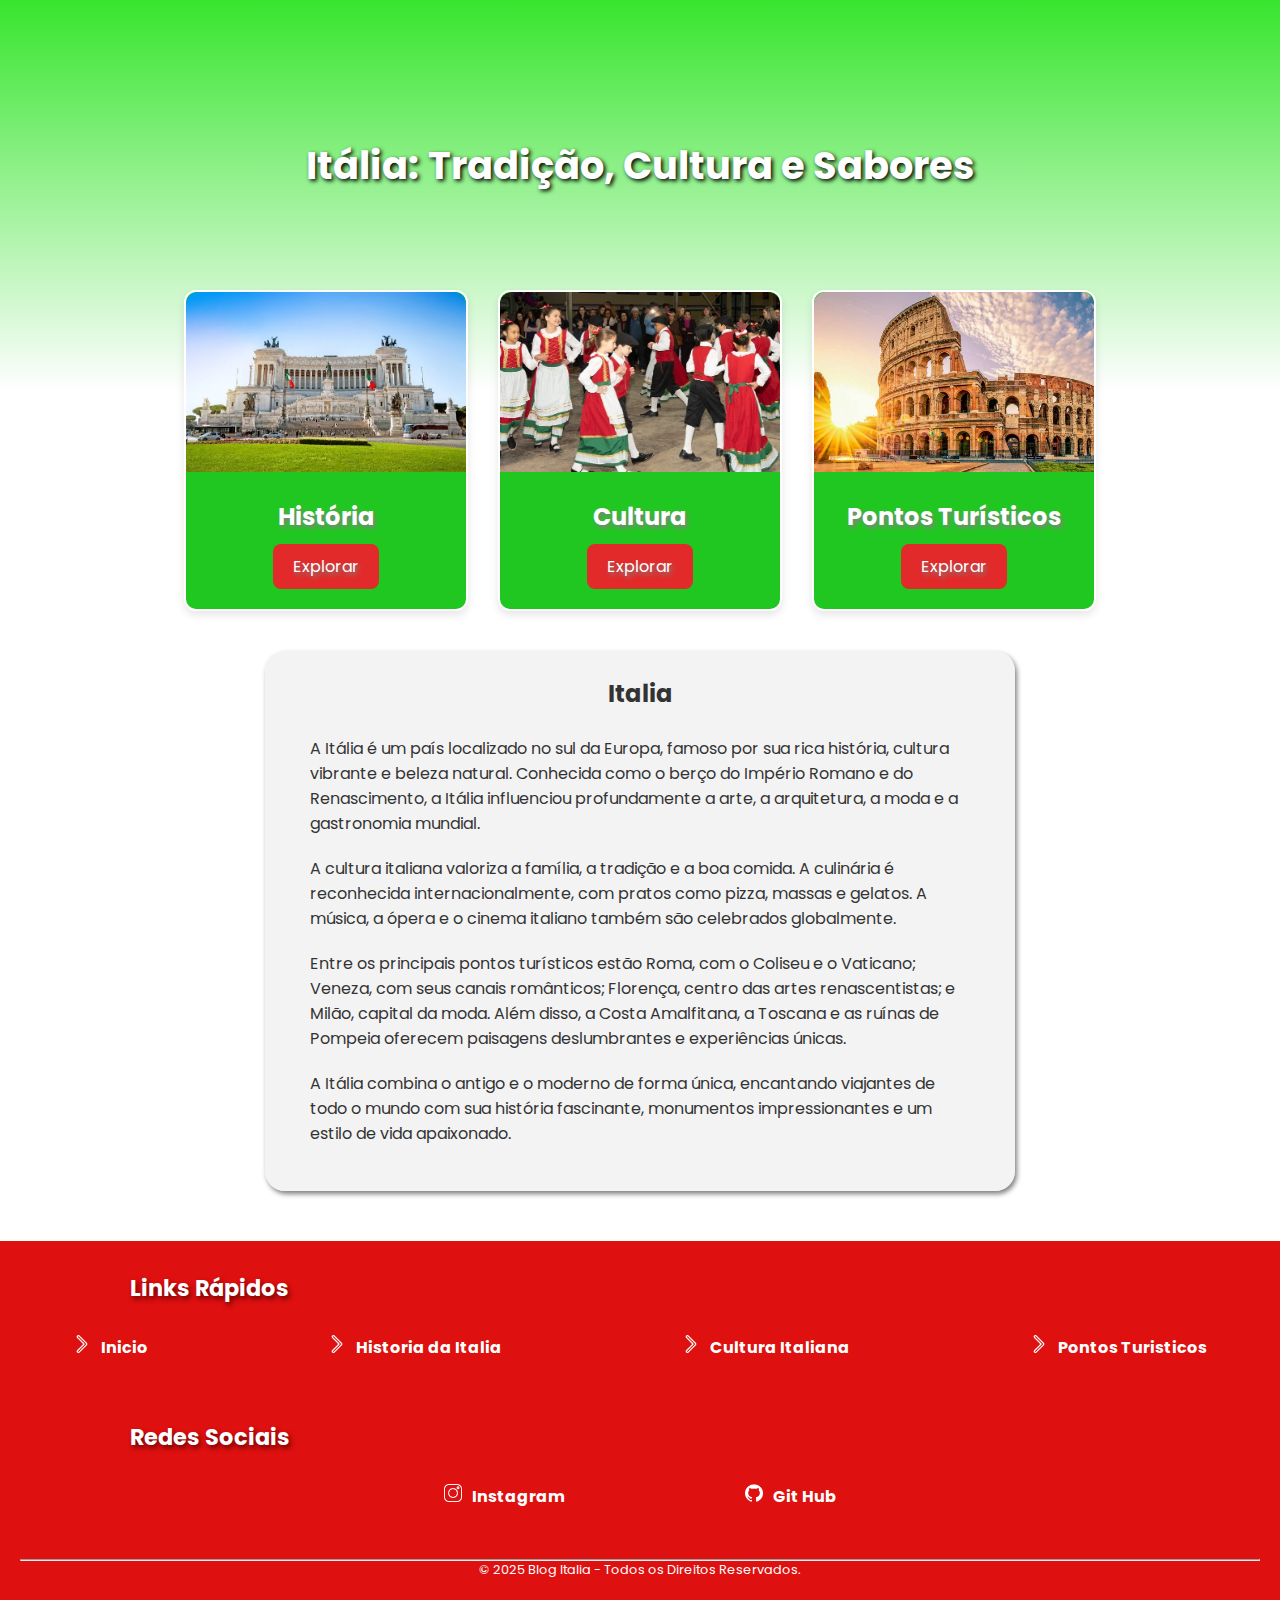
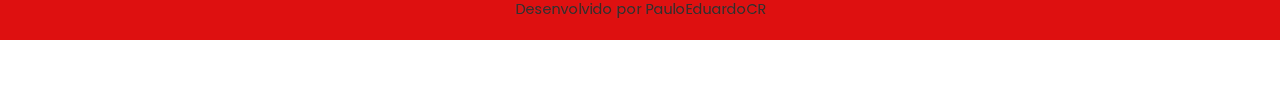
<file: index.html>
<!DOCTYPE html>
<html lang="pt-br">
<head>
  <meta charset="UTF-8">
  <title>Descubra a Itália</title>
  <link href="https://fonts.googleapis.com/css2?family=Poppins:wght@400;700&display=swap" rel="stylesheet">
  <link rel="stylesheet" href="style.css">
</head>
<body>
  <header class="hero">
    <div class="header-img">

    </div>

    <h1>Itália: Tradição, Cultura e Sabores</h1>
    
  </header>

  <section class="cards-container">
    <div class="card">
      <img src="/Monumento-Historia-Italia.webp" alt="Imagem de monumento da Historia Italiana" width="100%" height="auto">
      <h2>História</h2>
      <a href="historia.html">Explorar</a>
    </div>
    <div class="card">
      <img src="/cultura-italiana-one.jpg" alt="Imagem de pessoas representando cultura italiana" width="100%" height="auto">
      <h2>Cultura</h2>
      <a href="cultura.html">Explorar</a>
    </div>
    <div class="card">
      <img src="/coliseu-imagem.jpg" alt="Imagem do coliseu" width="100%" height="auto">
      <h2>Pontos Turísticos</h2>
      <a href="locais.html">Explorar</a>
    </div>
  </section>
  <section class="summary-box">
    <div  class="summary-history-box">
      <h2 class="h2-introduction-text">Italia</h2>
      <p class="p-text-summary">A Itália é um país localizado no sul da Europa, famoso por sua rica história, cultura vibrante e beleza natural. Conhecida como o berço do Império Romano e do Renascimento, a Itália influenciou profundamente a arte, a arquitetura, a moda e a gastronomia mundial.</p>

      <p class="p-text-summary">A cultura italiana valoriza a família, a tradição e a boa comida. A culinária é reconhecida internacionalmente, com pratos como pizza, massas e gelatos. A música, a ópera e o cinema italiano também são celebrados globalmente.</p>

      <p class="p-text-summary">Entre os principais pontos turísticos estão Roma, com o Coliseu e o Vaticano; Veneza, com seus canais românticos; Florença, centro das artes renascentistas; e Milão, capital da moda. Além disso, a Costa Amalfitana, a Toscana e as ruínas de Pompeia oferecem paisagens deslumbrantes e experiências únicas.</p>

      <p class="p-text-summary">A Itália combina o antigo e o moderno de forma única, encantando viajantes de todo o mundo com sua história fascinante, monumentos impressionantes e um estilo de vida apaixonado.</p>
    </div>
  </section>

  <footer>
    <section class="section-links-paginas-footer">
      <h3 class="h3-footer">Links Rápidos</h3>
      <ul class="ul-links-paginas-footer">
        <li class="li-links-paginas-footer"><img src="/seta-direita.png" alt="imagem de icone de seta a direita" width="18px"><a href="index.html" class="a-link-paginas-footer">Inicio</a></li>

        <li class="li-links-paginas-footer"><img src="/seta-direita.png" alt="Imagem de icone de seta a direita" width="18x"><a href="historia.html" class="a-link-paginas-footer">Historia da Italia</a></li>

        <li class="li-links-paginas-footer"><img src="/seta-direita.png" alt="Imagem de Icone de seta a direita" width="18px"><a href="cultura.html" class="a-link-paginas-footer">Cultura Italiana</a></li>

        <li class="li-links-paginas-footer"><img src="/seta-direita.png" alt=" Imagem de Icone de seta a direita" width="18px"><a href="locais.html" class="a-link-paginas-footer">Pontos Turisticos</a></li>
      </ul>
    </section>
    <section class="section-redes-sociais-footer">
      <h3 class="h3-footer">Redes Sociais</h3>
      <ul class="ul-links-paginas-footer">
        <li class="li-links-paginas-footer"><img src="/instagram.png" alt="Imagem de icone do instagram" width="18px"><a href="https://www.instagram.com/ed_paulo017?igsh=cXAzNTNxeXQ4a3ly" class="a-link-paginas-footer" target="_blank">Instagram</a></li>

        <li class="li-links-paginas-footer"><img src="/github.png" alt="Imagem de Icone do Instagram" width=" 18px"><a href="https://github.com/PauloEduardoCR" class="a-link-paginas-footer" target="_blank">Git Hub</a></li>
      </ul>
    </section>
    <hr>
    <p class="paragraph-footer-copyright">&copy; 2025 Blog Italia - Todos os Direitos Reservados.</p>
    <p style="font-size: 0.9em; margin-top: 20px;">Desenvolvido por PauloEduardoCR</p>
  </footer>
</body>
</html>
</file>
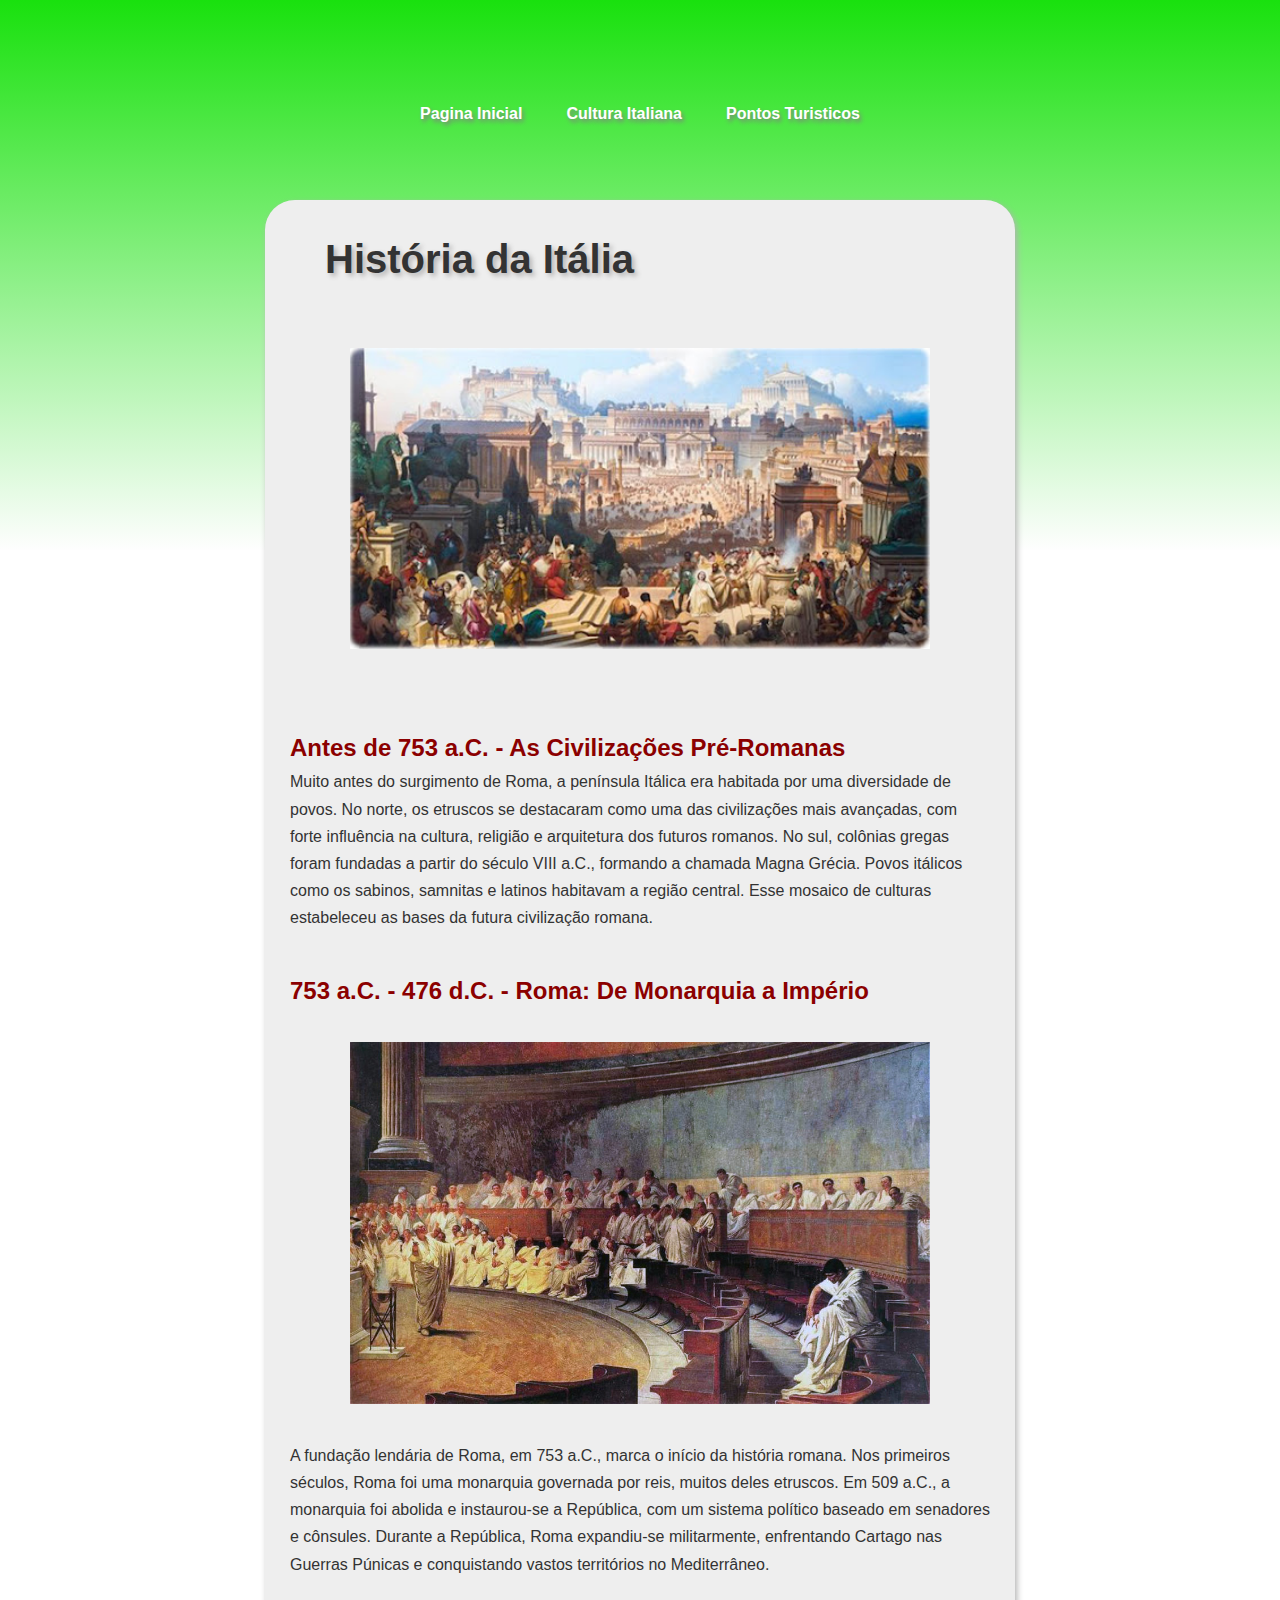
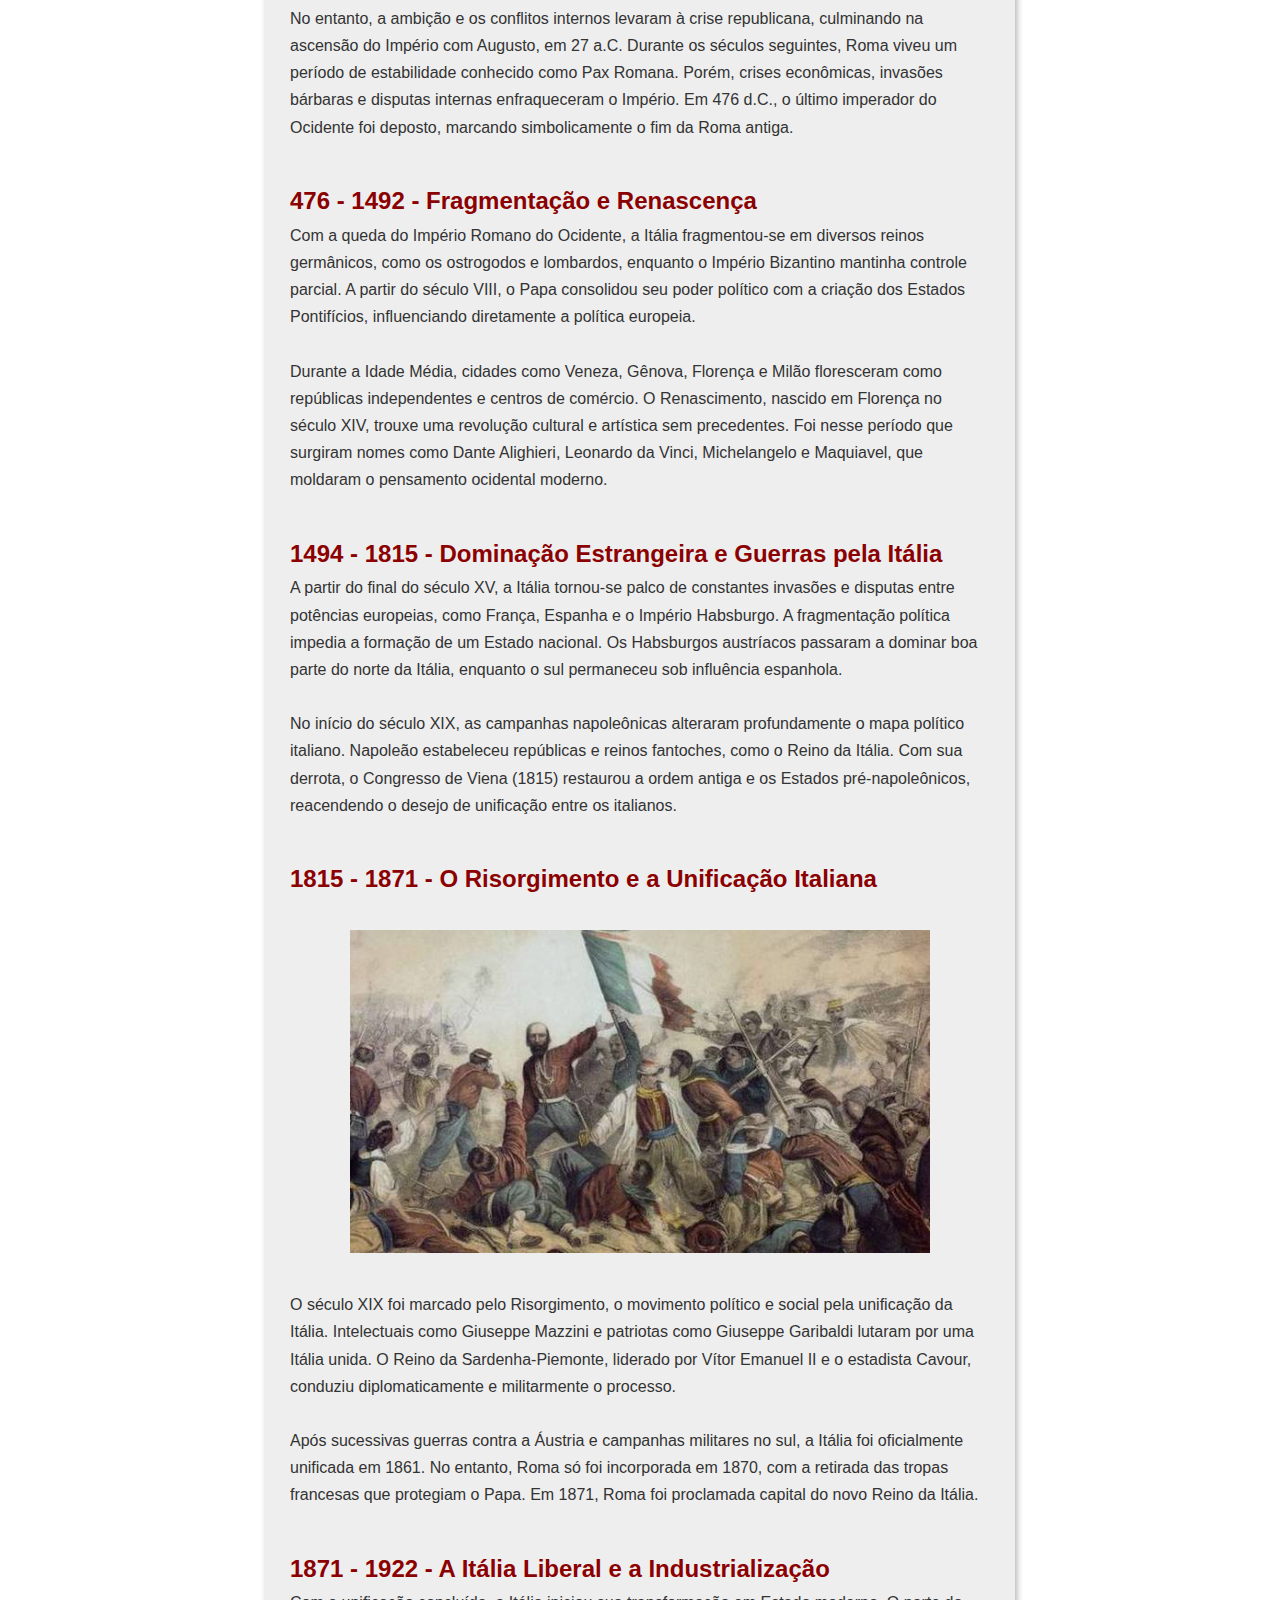
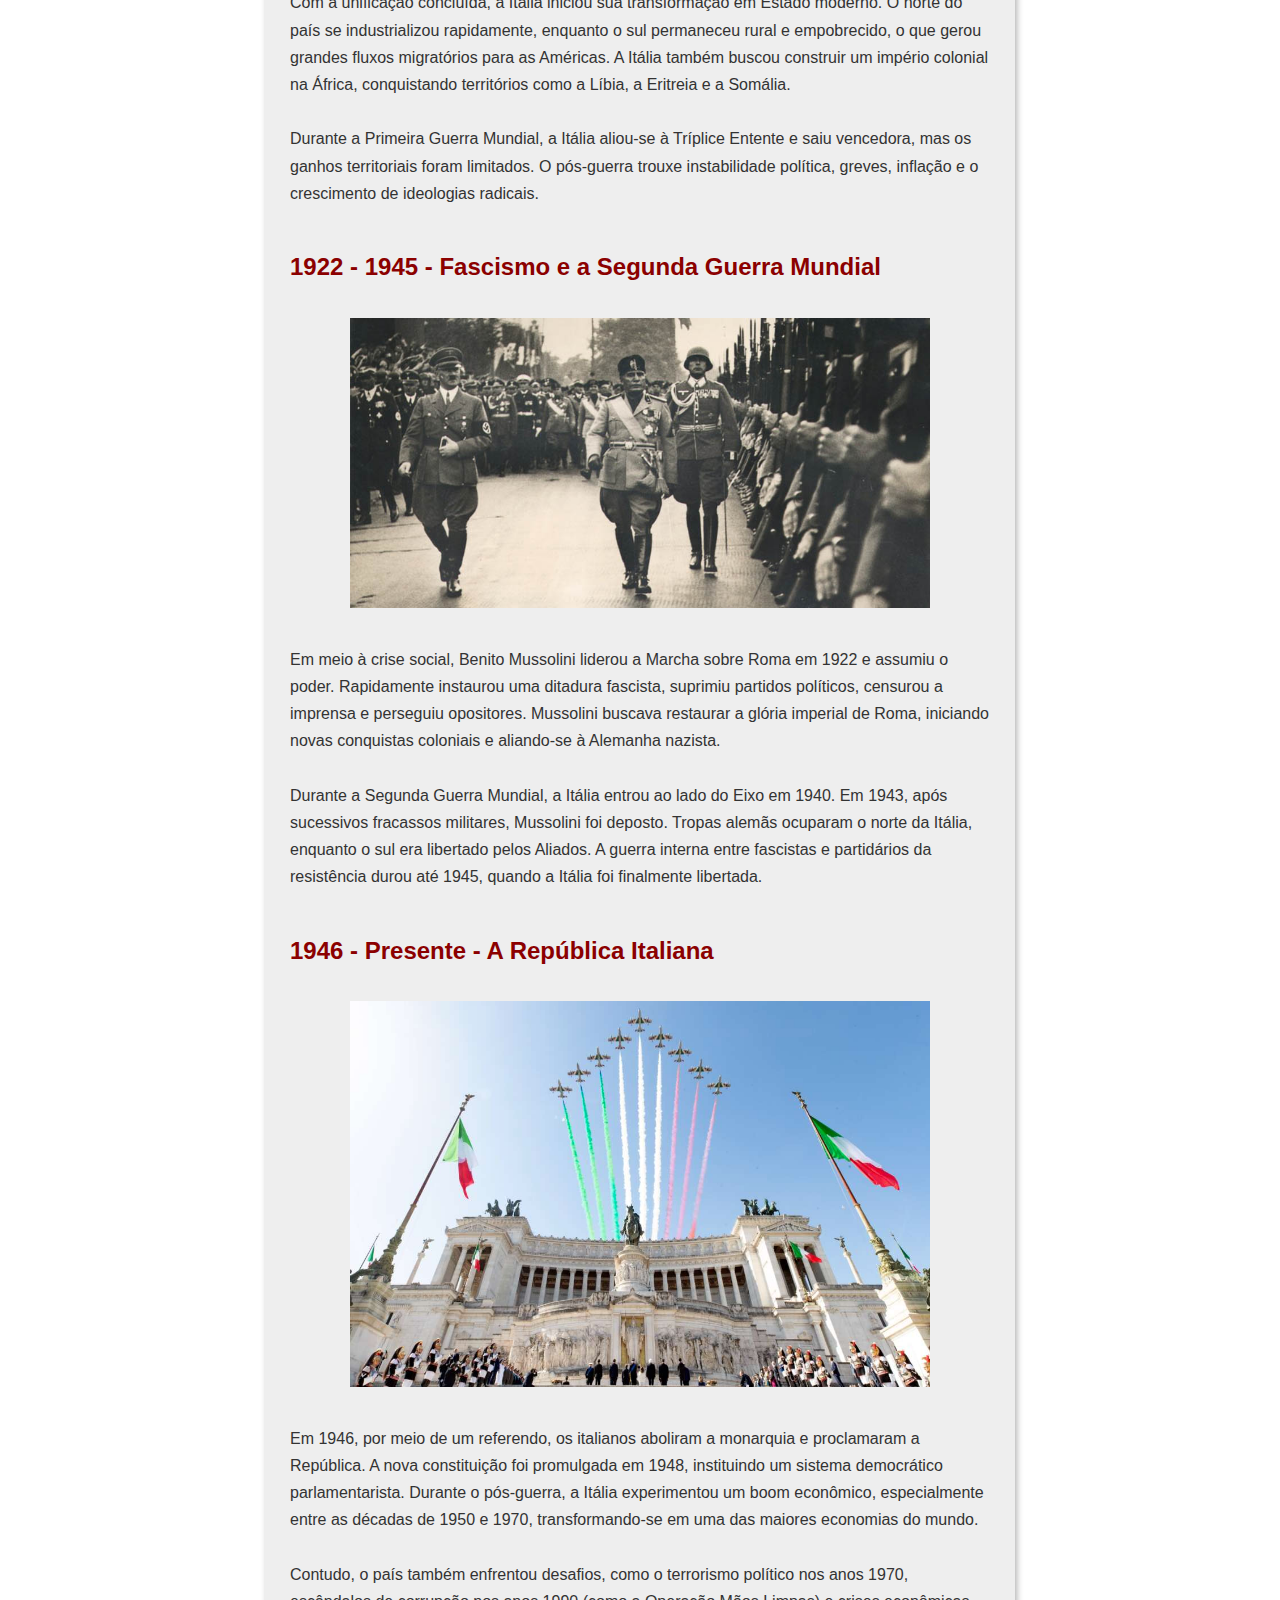
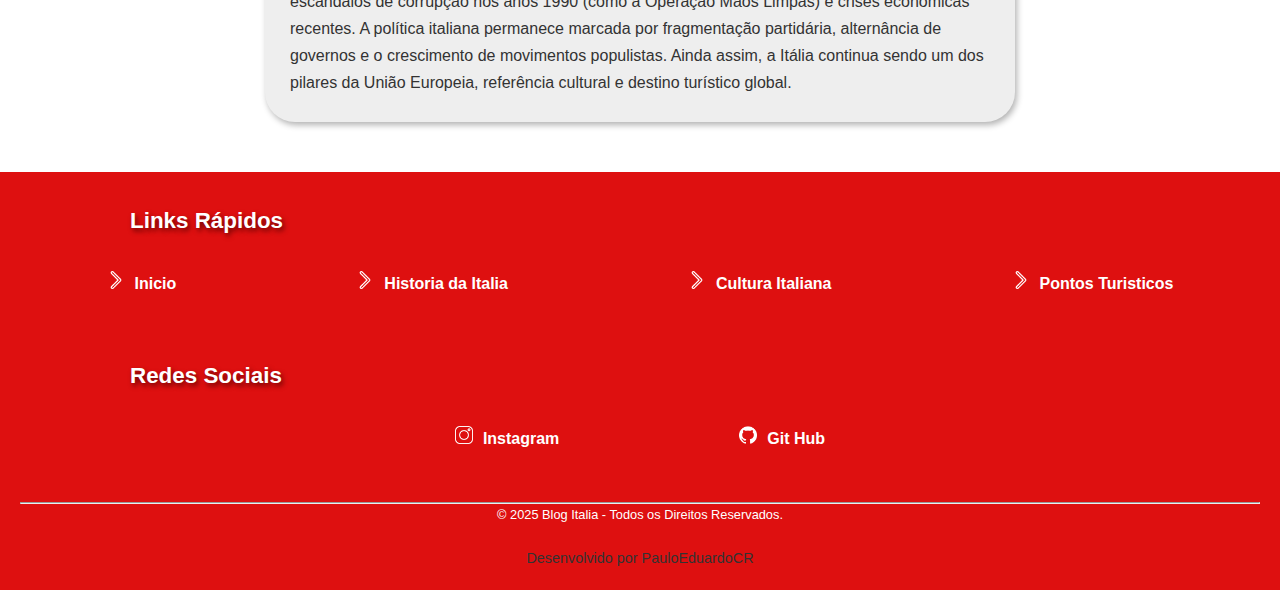
<file: historia.html>
<!DOCTYPE html>
<html lang="pt-BR">
<head>
  <meta charset="UTF-8">
  <meta name="viewport" content="width=device-width, initial-scale=1.0">
  <link rel="stylesheet" href="style.css">
  <title>História da Itália</title>
</head>
<body class="body-pagina-geral">
    <header id="header-style">
        <div class="menus-navegacao-header">
            <nav><a href="index.html" class="link-nav-header">Pagina Inicial</a></nav>
            <nav><a href="cultura.html" class="link-nav-header">Cultura Italiana</a></nav>
            <nav><a href="locais.html" class="link-nav-header">Pontos Turisticos</a></nav>
        </div>
    </header>

    <main class="main-estrutura-geral">
        <h1 class="Titulo-principal">História da Itália</h1>
        <div class="div-imagens">
            <img src="historia-italia.jpg" alt="Quadro que representa a historia da Italia" width="100%">
        </div>
        <h2 class="subtitulo-pagina-geral"> Antes de 753 a.C. - As Civilizações Pré-Romanas</h2>
        <span class="span-paragrafo">
            <p>
                Muito antes do surgimento de Roma, a península Itálica era habitada por uma diversidade de povos. No norte, os etruscos se destacaram como uma das civilizações mais avançadas, com forte influência na cultura, religião e arquitetura dos futuros romanos. No sul, colônias gregas foram fundadas a partir do século VIII a.C., formando a chamada Magna Grécia. Povos itálicos como os sabinos, samnitas e latinos habitavam a região central. Esse mosaico de culturas estabeleceu as bases da futura civilização romana.
            </p>
        </span>
        <h2 class="subtitulo-pagina-geral"> 753 a.C. - 476 d.C. - Roma: De Monarquia a Império</h2>
        <div class="div-imagens">
            <img src="Senado-romano.jpg" alt="Imagem de Roma antiga com seus Senadores" width="100%">
        </div>
        <span class="span-paragrafo">
            <p>A fundação lendária de Roma, em 753 a.C., marca o início da história romana. Nos primeiros séculos, Roma foi uma monarquia governada por reis, muitos deles etruscos. Em 509 a.C., a monarquia foi abolida e instaurou-se a República, com um sistema político baseado em senadores e cônsules. Durante a República, Roma expandiu-se militarmente, enfrentando Cartago nas Guerras Púnicas e conquistando vastos territórios no Mediterrâneo.
                <br><br>
                No entanto, a ambição e os conflitos internos levaram à crise republicana, culminando na ascensão do Império com Augusto, em 27 a.C. Durante os séculos seguintes, Roma viveu um período de estabilidade conhecido como Pax Romana. Porém, crises econômicas, invasões bárbaras e disputas internas enfraqueceram o Império. Em 476 d.C., o último imperador do Ocidente foi deposto, marcando simbolicamente o fim da Roma antiga.</p>
        </span>
        <h2 class="subtitulo-pagina-geral"> 476 - 1492 - Fragmentação e Renascença</h2>
        <span class="span-paragrafo">
            <p>
                Com a queda do Império Romano do Ocidente, a Itália fragmentou-se em diversos reinos germânicos, como os ostrogodos e lombardos, enquanto o Império Bizantino mantinha controle parcial. A partir do século VIII, o Papa consolidou seu poder político com a criação dos Estados Pontifícios, influenciando diretamente a política europeia.
                <br><br>
                Durante a Idade Média, cidades como Veneza, Gênova, Florença e Milão floresceram como repúblicas independentes e centros de comércio. O Renascimento, nascido em Florença no século XIV, trouxe uma revolução cultural e artística sem precedentes. Foi nesse período que surgiram nomes como Dante Alighieri, Leonardo da Vinci, Michelangelo e Maquiavel, que moldaram o pensamento ocidental moderno.
            </p>
        </span>
        <h2 class="subtitulo-pagina-geral"> 1494 - 1815 - Dominação Estrangeira e Guerras pela Itália</h2>
        <span class="span-paragrafo">
            <p>
                A partir do final do século XV, a Itália tornou-se palco de constantes invasões e disputas entre potências europeias, como França, Espanha e o Império Habsburgo. A fragmentação política impedia a formação de um Estado nacional. Os Habsburgos austríacos passaram a dominar boa parte do norte da Itália, enquanto o sul permaneceu sob influência espanhola.
                <br><br>
                No início do século XIX, as campanhas napoleônicas alteraram profundamente o mapa político italiano. Napoleão estabeleceu repúblicas e reinos fantoches, como o Reino da Itália. Com sua derrota, o Congresso de Viena (1815) restaurou a ordem antiga e os Estados pré-napoleônicos, reacendendo o desejo de unificação entre os italianos.
            </p>
        </span>
        <h2 class="subtitulo-pagina-geral"> 1815 - 1871 - O Risorgimento e a Unificação Italiana</h2>
        <span class="span-paragrafo">

            <div class="div-imagens">
                <img src="imagem-1-historia.webp" alt="Quadro de soldados com a bandeira Italiana reprrsentando o momento da Unificação Italiana em 1815" width="100%">
            </div>

            <p>
                O século XIX foi marcado pelo Risorgimento, o movimento político e social pela unificação da Itália. Intelectuais como Giuseppe Mazzini e patriotas como Giuseppe Garibaldi lutaram por uma Itália unida. O Reino da Sardenha-Piemonte, liderado por Vítor Emanuel II e o estadista Cavour, conduziu diplomaticamente e militarmente o processo.
                <br><br>
                Após sucessivas guerras contra a Áustria e campanhas militares no sul, a Itália foi oficialmente unificada em 1861. No entanto, Roma só foi incorporada em 1870, com a retirada das tropas francesas que protegiam o Papa. Em 1871, Roma foi proclamada capital do novo Reino da Itália.
            </p>
        </span> 
        <h2 class="subtitulo-pagina-geral"> 1871 - 1922 - A Itália Liberal e a Industrialização</h2>
        <span class="span-paragrafo">
            <p>
                Com a unificação concluída, a Itália iniciou sua transformação em Estado moderno. O norte do país se industrializou rapidamente, enquanto o sul permaneceu rural e empobrecido, o que gerou grandes fluxos migratórios para as Américas. A Itália também buscou construir um império colonial na África, conquistando territórios como a Líbia, a Eritreia e a Somália.
                <br><br>
                Durante a Primeira Guerra Mundial, a Itália aliou-se à Tríplice Entente e saiu vencedora, mas os ganhos territoriais foram limitados. O pós-guerra trouxe instabilidade política, greves, inflação e o crescimento de ideologias radicais.
            </p>
        </span>
        <h2 class="subtitulo-pagina-geral"> 1922 - 1945 - Fascismo e a Segunda Guerra Mundial</h2>
        <div class="div-imagens">
            <img src="3-Fascismo-italiano.jpg" alt="" width="100%">
        </div>
        <span class="span-paragrafo">
            <p>
                Em meio à crise social, Benito Mussolini liderou a Marcha sobre Roma em 1922 e assumiu o poder. Rapidamente instaurou uma ditadura fascista, suprimiu partidos políticos, censurou a imprensa e perseguiu opositores. Mussolini buscava restaurar a glória imperial de Roma, iniciando novas conquistas coloniais e aliando-se à Alemanha nazista.
                <br><br>
                Durante a Segunda Guerra Mundial, a Itália entrou ao lado do Eixo em 1940. Em 1943, após sucessivos fracassos militares, Mussolini foi deposto. Tropas alemãs ocuparam o norte da Itália, enquanto o sul era libertado pelos Aliados. A guerra interna entre fascistas e partidários da resistência durou até 1945, quando a Itália foi finalmente libertada.
            </p>
        </span>
        <h2 class="subtitulo-pagina-geral"> 1946 - Presente - A República Italiana</h2>
        <div class="div-imagens">
            <img src="republica-italiana.jpg" alt="" width="100%">
        </div>
        <span class="span-paragrafo">
            <p>
                Em 1946, por meio de um referendo, os italianos aboliram a monarquia e proclamaram a República. A nova constituição foi promulgada em 1948, instituindo um sistema democrático parlamentarista. Durante o pós-guerra, a Itália experimentou um boom econômico, especialmente entre as décadas de 1950 e 1970, transformando-se em uma das maiores economias do mundo.
                <br><br>
                Contudo, o país também enfrentou desafios, como o terrorismo político nos anos 1970, escândalos de corrupção nos anos 1990 (como a Operação Mãos Limpas) e crises econômicas recentes. A política italiana permanece marcada por fragmentação partidária, alternância de governos e o crescimento de movimentos populistas. Ainda assim, a Itália continua sendo um dos pilares da União Europeia, referência cultural e destino turístico global.
            </p>
        </span class="span-paragrafo">
    </main>
    <footer>
        <section class="section-links-paginas-footer">
          <h3 class="h3-footer">Links Rápidos</h3>
          <ul class="ul-links-paginas-footer">
            <li class="li-links-paginas-footer"><img src="seta-direita.png" alt="" width="18px"><a href="index.html" class="a-link-paginas-footer">Inicio</a></li>
    
            <li class="li-links-paginas-footer"><img src="seta-direita.png" alt="" width="18x"><a href="historia.html" class="a-link-paginas-footer">Historia da Italia</a></li>
    
            <li class="li-links-paginas-footer"><img src="seta-direita.png" alt="" width="18px"><a href="cultura.html" class="a-link-paginas-footer">Cultura Italiana</a></li>
    
            <li class="li-links-paginas-footer"><img src="seta-direita.png" alt="" width="18px"><a href="locais.html" class="a-link-paginas-footer">Pontos Turisticos</a></li>
          </ul>
        </section>
        <section class="section-redes-sociais-footer">
          <h3 class="h3-footer">Redes Sociais</h3>
          <ul class="ul-links-paginas-footer">
            <li class="li-links-paginas-footer"><img src="instagram.png" alt="" width="18px"><a href="https://www.instagram.com/ed_paulo017?igsh=cXAzNTNxeXQ4a3ly" class="a-link-paginas-footer" target="_blank">Instagram</a></li>
    
            <li class="li-links-paginas-footer"><img src="github.png" alt="" width=" 18px"><a href="https://github.com/PauloEduardoCR" class="a-link-paginas-footer" target="_blank">Git Hub</a></li>
          </ul>
        </section>
        <hr>
        <p class="paragraph-footer-copyright">&copy; 2025 Blog Italia - Todos os Direitos Reservados.</p>
        <p style="font-size: 0.9em; margin-top: 20px;">Desenvolvido por PauloEduardoCR</p>
      </footer>
</body>
</html>
</file>
<file: style.css>
*{
    margin: 0%;
}


/* Style CSS index.html     -->  Introdução           */
body {
    margin: 0;
    padding: 0;
    font-family: 'Poppins', sans-serif;
    background-color: #ffffff;
    color: #333;
  }
  
  .hero {
    background-image: linear-gradient( to bottom, #19e10e, #fefefeed);
    height: 450px;
    font-size: 1.2em;
    display: flex;
    align-items: center;
    justify-content: center;
    color: rgb(255, 255, 255);
    text-shadow: 2px 2px 4px #000;
    margin-top: -60px;
    margin-bottom: -140px;
  }
@media(max-width:768px){
  .titulo-principal-index{
    font-size: 1.6em;
    padding: 20px;
    margin: 20px;
  }
}
  @media(max-width:768px){
  .cards-container{
    flex-direction: column;
    align-items: center;
  }
}
  .cards-container {
    display: flex;
    flex-wrap: wrap;
    justify-content: center;
    gap: 30px;
    padding: 40px;
  }
  
  .card {
    background: #21c721;
    color: #ffffff;
    text-shadow: grey 2px 3px 4px;
    border-radius: 12px;
    border:solid #ffffff 2px;
    box-shadow: 0 4px 8px rgba(0,0,0,0.1);
    width: 280px;
    text-align: center;
    transition: transform 0.3s;
  }
  
  .card img {
    width: 100%;
    border-top-left-radius: 12px;
    border-top-right-radius: 12px;
    height: 180px;
    object-fit: cover;
  }
  
  .card h2 {
    margin: 20px 0 10px;
  }
  
  .card a {
    display: inline-block;
    margin-bottom: 20px;
    padding: 10px 20px;
    background: #e22a2a;
    color: white;
    border-radius: 8px;
    text-decoration: none;
    transition: background 0.3s;
  }
  
  .card:hover {
    transform: scale(1.05);
  }
  
  .card a:hover {
    background: #c0392b;
  }
  .summary-history-box{
    background-color: #eeeeeeb7;
    box-shadow: gray 2px 3px 5px;
    border-radius: 20px;
    padding: 25px;
    max-width: 700px;
    margin: auto;

  }
  .h2-introduction-text{
    text-align: center;
    margin-bottom: 25px;
  }
  .p-text-summary{
    margin: 20px;
  }
  
  footer {
    text-align: center;
    padding: 20px;
    background: #eee;
    margin-top: 50px;
  }
  









/* Style CSS historia.html/ Cultura.html/  locais.html  -->*/

.body-pagina-geral {
    margin: 0;
    padding: 0;
    font-family: Arial, sans-serif;
    line-height: 1.7;
    background-color: #ffffff;
    color: #333;

  }

#header-style{
    background-image: linear-gradient( to bottom, #19e10e, #fefefeed);
    width: 100%;
    height: 450px;
    color: rgb(255, 255, 255);
    text-shadow: 2px 2px 4px #000;
    padding-top: 100px;
    margin-bottom: -350px;
}
.Titulo-principal{
    font-size: 2.5em;
    margin-left: 35px;
    margin-bottom: 25px;
    text-shadow: #b6b5b5 3px 3px 5px;
    font-weight: bold;
}
@media(max-width:768px){
  .Titulo-principal{
    font-size: 1.8em;
    margin-left: 15px;
  }
}
@media(max-width:768px){
  .div-imagens{
    max-width: 100%;
    margin: 0px 10px 0px 10px;
    height:auto;
  }
}
.div-imagens{
  max-width: 100%;
  margin: 0px 60px 0px 60px;
  height: auto;
  padding-top: 30px;
  padding-bottom: 30px;
}
.subtitulo-pagina-geral {
    color: #8B0000;
    margin-top: 40px;
  }
.main-estrutura-geral{
    background-color: #eeeeee;
    border-radius: 30px;
    padding: 25px;
    margin: 20px;
    box-shadow: #b2b2b2 2px 3px 6px;
    max-width: 700px;
    margin: auto;
}
@media(max-width:768px){
  .menus-navegacao-header{
    flex-direction: column;
    text-align: center;
    margin-top: -80px;
    gap: 0px;
  }
}
.menus-navegacao-header{
    display: flex;
    justify-content: center;
    align-items: center;
    flex-wrap: wrap;
    gap: 44px;
}
.link-nav-header{
    text-decoration: none;
    color: rgb(255, 255, 255);
    font-weight:bold ;
    text-shadow: grey 2px 3px 4px;
}
.link-nav-header:hover{
    border-bottom: solid rgb(205, 14, 17) 4px;
    border-radius: 3px;
    padding-bottom: 0.7em;
    margin: 3px;
    transition: 0.3s;
}

.paragraph-text-main{
  margin: 20px;
}


/* Rodapé footer de todas paginas*/
footer{
  background-color: #de1010;
}
.h3-footer{
  display: flex;
  font-size: 1.4em;
  text-shadow: #690404 2px 3px 5px;
  padding: 10px 0px 10px 110px;
  color: white;
  justify-content: start;
}
.ul-links-paginas-footer{
  list-style-type: none;
  padding-left: 0;
  padding: 20px 0px 20px 0px;
  display: flex;
  justify-content:center;
  gap: 180px;
  margin-bottom: 30px;
}
@media(max-width:768px){
  .ul-links-paginas-footer{
    flex-direction: column;
    align-items: left;
    text-align: left;
    gap: 0px;
    padding-left: 35px;
  }
  .h3-footer{
    padding-left: 25px;
  }
}
.a-link-paginas-footer{
  text-decoration: none;
  color: white;
  font-weight: bold;
  margin-left: 10px;
}
.a-link-paginas-footer:hover{
  color: #cdbfbf;
  text-shadow: #690404 2px 3px 5px;
}
.paragraph-footer-copyright{
  color: white;
  font-size: 0.8em;
}

/* Style CSS culinaria.html -->  Culinaria Italiana   */

/* Style CSS locais.html    -->  Pontos Turisticos    */
</file>
